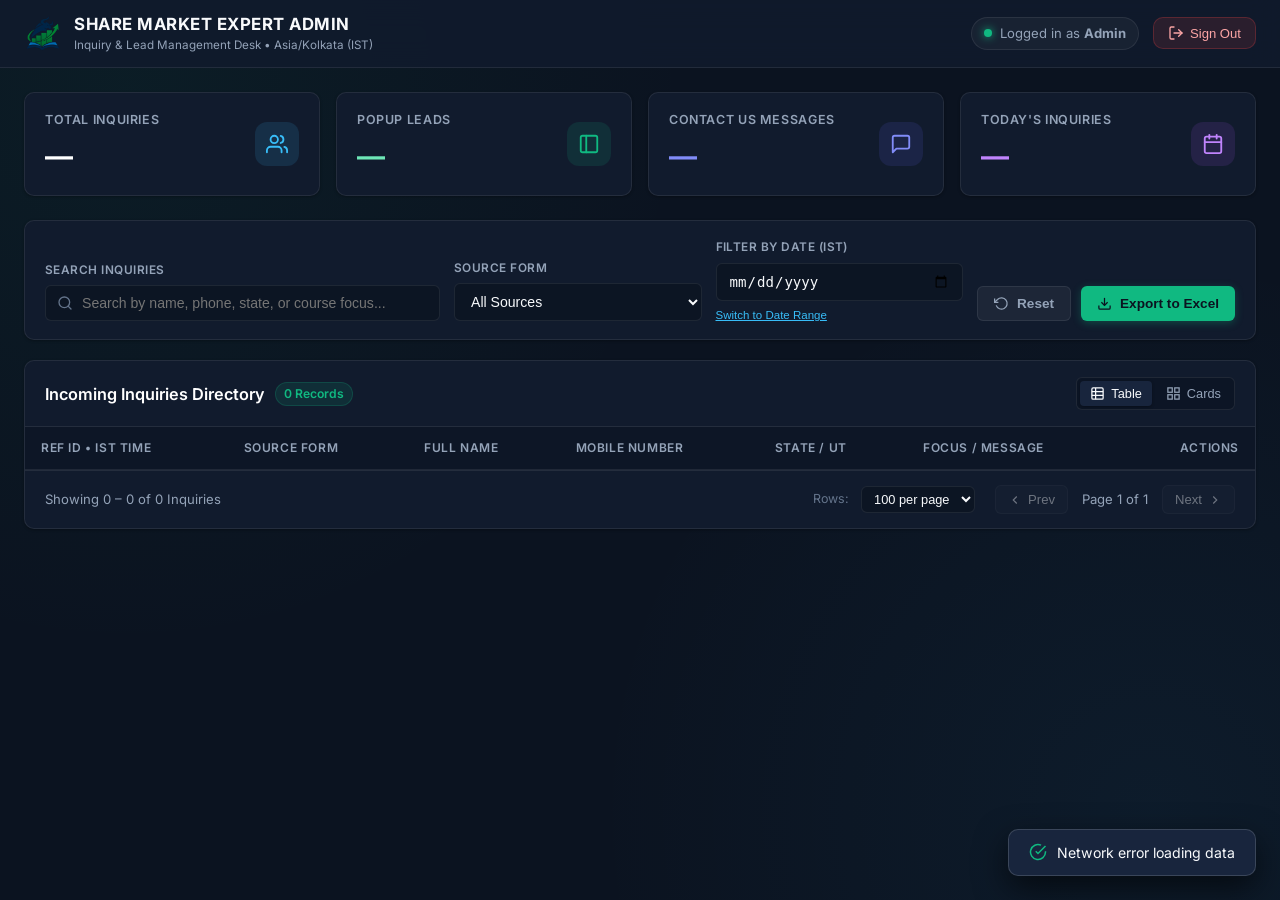
<file: index.html>
<!DOCTYPE html>
<html lang="en">
<head>
  <meta charset="UTF-8">
  <meta name="viewport" content="width=device-width, initial-scale=1.0">
  <title>Share Market Expert Admin — Lead & Inquiry Desk</title>
  <meta name="robots" content="noindex, nofollow">

  <!-- Inter Google Font -->
  <link rel="preconnect" href="https://fonts.googleapis.com">
  <link rel="preconnect" href="https://fonts.gstatic.com" crossorigin>
  <link href="https://fonts.googleapis.com/css2?family=Inter:wght@400;500;600;700&display=swap" rel="stylesheet">

  <!-- Main Stylesheet -->
  <link rel="stylesheet" href="assets/css/dashboard.css">
</head>
<body>

  <!-- Top Navigation Header -->
  <header class="top-nav">
    <div class="nav-container">
      <div class="brand-section">
        <img src="assets/images/share-market-expert-icon.png" alt="SME" class="brand-logo-small">
        <div class="brand-title-wrap">
          <span class="brand-title">SHARE MARKET EXPERT ADMIN</span>
          <span class="brand-tag">Inquiry &amp; Lead Management Desk &bull; Asia/Kolkata (IST)</span>
        </div>
      </div>

      <div class="nav-actions">
        <div class="user-badge">
          <span class="user-status-dot"></span>
          <span>Logged in as <strong>Admin</strong></span>
        </div>
        <button type="button" class="btn-logout" id="btnLogout" title="Sign Out">
          <svg width="16" height="16" viewBox="0 0 24 24" fill="none" stroke="currentColor" stroke-width="2" stroke-linecap="round" stroke-linejoin="round">
            <path d="M9 21H5a2 2 0 0 1-2-2V5a2 2 0 0 1 2-2h4"></path>
            <polyline points="16 17 21 12 16 7"></polyline>
            <line x1="21" y1="12" x2="9" y2="12"></line>
          </svg>
          <span>Sign Out</span>
        </button>
      </div>
    </div>
  </header>

  <!-- Main Layout -->
  <main class="main-layout">

    <!-- Stat Summary Cards -->
    <section class="stats-grid" aria-label="Lead Statistics">
      <div class="stat-card">
        <div class="stat-info">
          <h3>Total Inquiries</h3>
          <div class="stat-value" id="statTotal">—</div>
        </div>
        <div class="stat-icon total">
          <svg width="22" height="22" viewBox="0 0 24 24" fill="none" stroke="currentColor" stroke-width="2" stroke-linecap="round" stroke-linejoin="round">
            <path d="M17 21v-2a4 4 0 0 0-4-4H5a4 4 0 0 0-4 4v2"></path>
            <circle cx="9" cy="7" r="4"></circle>
            <path d="M23 21v-2a4 4 0 0 0-3-3.87"></path>
            <path d="M16 3.13a4 4 0 0 1 0 7.75"></path>
          </svg>
        </div>
      </div>

      <div class="stat-card">
        <div class="stat-info">
          <h3>Popup Leads</h3>
          <div class="stat-value" id="statPopup" style="color: #6ee7b7;">—</div>
        </div>
        <div class="stat-icon popup">
          <svg width="22" height="22" viewBox="0 0 24 24" fill="none" stroke="currentColor" stroke-width="2" stroke-linecap="round" stroke-linejoin="round">
            <rect x="3" y="3" width="18" height="18" rx="2" ry="2"></rect>
            <line x1="9" y1="3" x2="9" y2="21"></line>
          </svg>
        </div>
      </div>

      <div class="stat-card">
        <div class="stat-info">
          <h3>Contact Us Messages</h3>
          <div class="stat-value" id="statContact" style="color: #818cf8;">—</div>
        </div>
        <div class="stat-icon contact">
          <svg width="22" height="22" viewBox="0 0 24 24" fill="none" stroke="currentColor" stroke-width="2" stroke-linecap="round" stroke-linejoin="round">
            <path d="M21 15a2 2 0 0 1-2 2H7l-4 4V5a2 2 0 0 1 2-2h14a2 2 0 0 1 2 2z"></path>
          </svg>
        </div>
      </div>

      <div class="stat-card">
        <div class="stat-info">
          <h3>Today's Inquiries</h3>
          <div class="stat-value" id="statToday" style="color: #c084fc;">—</div>
        </div>
        <div class="stat-icon today">
          <svg width="22" height="22" viewBox="0 0 24 24" fill="none" stroke="currentColor" stroke-width="2" stroke-linecap="round" stroke-linejoin="round">
            <rect x="3" y="4" width="18" height="18" rx="2" ry="2"></rect>
            <line x1="16" y1="2" x2="16" y2="6"></line>
            <line x1="8" y1="2" x2="8" y2="6"></line>
            <line x1="3" y1="10" x2="21" y2="10"></line>
          </svg>
        </div>
      </div>
    </section>

    <!-- Toolbar Filters & Export -->
    <section class="toolbar-card" aria-label="Directory Filters">
      <div class="toolbar-grid">
        <!-- Live Search -->
        <div class="filter-group search-group">
          <label class="filter-label" for="filterSearch">Search Inquiries</label>
          <div class="input-with-icon">
            <svg width="16" height="16" viewBox="0 0 24 24" fill="none" stroke="currentColor" stroke-width="2" stroke-linecap="round" stroke-linejoin="round">
              <circle cx="11" cy="11" r="8"></circle>
              <line x1="21" y1="21" x2="16.65" y2="16.65"></line>
            </svg>
            <input type="text" id="filterSearch" class="filter-input" placeholder="Search by name, phone, state, or course focus...">
          </div>
        </div>

        <!-- Form Source Filter -->
        <div class="filter-group">
          <label class="filter-label" for="filterFormType">Source Form</label>
          <select id="filterFormType" class="filter-select">
            <option value="all">All Sources</option>
            <option value="popup">Popup Enquiry Modal</option>
            <option value="contact">Contact Us Page Form</option>
          </select>
        </div>

        <!-- Date Filter (Single Date) -->
        <div class="filter-group" id="singleDateContainer">
          <label class="filter-label" for="filterDate">Filter By Date (IST)</label>
          <input type="date" id="filterDate" class="filter-input">
          <button type="button" class="btn-toggle-range" id="btnToggleRange">Switch to Date Range</button>
        </div>

        <!-- Date Filter (Range, initially hidden) -->
        <div class="filter-group" id="rangeDateContainer" style="display: none; flex-direction: row; gap: 8px;">
          <div>
            <label class="filter-label" for="filterDateFrom">From</label>
            <input type="date" id="filterDateFrom" class="filter-input">
          </div>
          <div>
            <label class="filter-label" for="filterDateTo">To</label>
            <input type="date" id="filterDateTo" class="filter-input">
          </div>
        </div>

        <!-- Action Buttons -->
        <div class="toolbar-actions">
          <button type="button" class="btn-action reset" id="btnResetFilters" title="Reset all search filters">
            <svg width="15" height="15" viewBox="0 0 24 24" fill="none" stroke="currentColor" stroke-width="2">
              <polyline points="1 4 1 10 7 10"></polyline>
              <path d="M3.51 15a9 9 0 1 0 2.13-9.36L1 10"></path>
            </svg>
            <span>Reset</span>
          </button>

          <button type="button" class="btn-action export" id="btnExportCsv" title="Export current list to Excel / CSV">
            <svg width="15" height="15" viewBox="0 0 24 24" fill="none" stroke="currentColor" stroke-width="2">
              <path d="M21 15v4a2 2 0 0 1-2 2H5a2 2 0 0 1-2-2v-4"></path>
              <polyline points="7 10 12 15 17 10"></polyline>
              <line x1="12" y1="15" x2="12" y2="3"></line>
            </svg>
            <span>Export to Excel</span>
          </button>
        </div>
      </div>
    </section>

    <!-- Table Container -->
    <section class="table-card">
      <div class="table-header-meta">
        <div class="table-title-area">
          <h2 class="table-title">Incoming Inquiries Directory</h2>
          <span class="count-badge" id="countBadge">0 Records</span>
        </div>

        <div class="view-switcher" role="group" aria-label="Layout view mode">
          <button type="button" class="btn-view-toggle active" id="btnViewTable" title="Table View">
            <svg width="15" height="15" viewBox="0 0 24 24" fill="none" stroke="currentColor" stroke-width="2">
              <rect x="3" y="3" width="18" height="18" rx="2" ry="2"></rect>
              <line x1="3" y1="9" x2="21" y2="9"></line>
              <line x1="3" y1="15" x2="21" y2="15"></line>
              <line x1="9" y1="3" x2="9" y2="21"></line>
            </svg>
            <span>Table</span>
          </button>
          <button type="button" class="btn-view-toggle" id="btnViewCards" title="Card View">
            <svg width="15" height="15" viewBox="0 0 24 24" fill="none" stroke="currentColor" stroke-width="2">
              <rect x="3" y="3" width="7" height="7"></rect>
              <rect x="14" y="3" width="7" height="7"></rect>
              <rect x="14" y="14" width="7" height="7"></rect>
              <rect x="3" y="14" width="7" height="7"></rect>
            </svg>
            <span>Cards</span>
          </button>
        </div>
      </div>

      <!-- Desktop & Tablet Table View -->
      <div class="table-responsive" id="tableWrap">
        <table class="data-table">
          <thead>
            <tr>
              <th>Ref ID &bull; IST Time</th>
              <th>Source Form</th>
              <th>Full Name</th>
              <th>Mobile Number</th>
              <th>State / UT</th>
              <th>Focus / Message</th>
              <th style="text-align: right;">Actions</th>
            </tr>
          </thead>
          <tbody id="leadsTableBody">
            <!-- Dynamic rows populated via JS -->
          </tbody>
        </table>
      </div>

      <!-- Mobile Card View -->
      <div class="mobile-cards-wrap" id="mobileCardsWrap">
        <!-- Dynamic cards populated via JS -->
      </div>

      <!-- Pagination Footer -->
      <div class="pagination-bar">
        <div class="pagination-meta" id="paginationMeta">
          Showing 0 – 0 of 0 Inquiries
        </div>

        <div class="pagination-controls">
          <label for="pageSizeSelect" style="font-size: 0.78rem; color: var(--text-dim); margin-right: 4px;">Rows:</label>
          <select id="pageSizeSelect" class="filter-select" style="width: auto; padding: 4px 8px; font-size: 0.8rem; margin-right: 12px;">
            <option value="25">25</option>
            <option value="50">50</option>
            <option value="100" selected>100 per page</option>
            <option value="200">200</option>
          </select>

          <button type="button" class="btn-page" id="btnPrevPage" disabled>
            <svg width="14" height="14" viewBox="0 0 24 24" fill="none" stroke="currentColor" stroke-width="2">
              <polyline points="15 18 9 12 15 6"></polyline>
            </svg>
            <span>Prev</span>
          </button>

          <span class="page-indicator" id="pageIndicator">Page 1 of 1</span>

          <button type="button" class="btn-page" id="btnNextPage" disabled>
            <span>Next</span>
            <svg width="14" height="14" viewBox="0 0 24 24" fill="none" stroke="currentColor" stroke-width="2">
              <polyline points="9 18 15 12 9 6"></polyline>
            </svg>
          </button>
        </div>
      </div>
    </section>

  </main>

  <!-- Lead Detail Modal -->
  <div class="modal-overlay" id="detailModal" role="dialog" aria-modal="true" aria-labelledby="modalLeadRef">
    <div class="modal-card">
      <div class="modal-header">
        <div>
          <h3 class="modal-title">Inquiry Dossier</h3>
          <span style="font-size: 0.8rem; color: var(--text-muted); font-family: monospace;" id="detailLeadRef">SME-0000</span>
        </div>
        <button type="button" class="btn-modal-close" id="btnDetailClose" aria-label="Close modal">
          <svg width="20" height="20" viewBox="0 0 24 24" fill="none" stroke="currentColor" stroke-width="2">
            <line x1="18" y1="6" x2="6" y2="18"></line>
            <line x1="6" y1="6" x2="18" y2="18"></line>
          </svg>
        </button>
      </div>

      <div class="modal-body">
        <div class="dossier-grid" id="dossierGrid">
          <!-- Populated dynamically via JS -->
        </div>
      </div>

      <div class="modal-footer">
        <button type="button" class="btn-action reset" id="btnDetailCloseFooter">Close Dossier</button>
      </div>
    </div>
  </div>

  <!-- Delete Confirmation Modal -->
  <div class="modal-overlay" id="deleteModal" role="dialog" aria-modal="true">
    <div class="modal-card" style="max-width: 440px;">
      <div class="modal-header">
        <h3 class="modal-title" style="color: #fca5a5;">Confirm Deletion</h3>
        <button type="button" class="btn-modal-close" id="btnDeleteClose" aria-label="Close modal">
          <svg width="20" height="20" viewBox="0 0 24 24" fill="none" stroke="currentColor" stroke-width="2">
            <line x1="18" y1="6" x2="6" y2="18"></line>
            <line x1="6" y1="6" x2="18" y2="18"></line>
          </svg>
        </button>
      </div>

      <div class="modal-body">
        <p style="color: var(--text-main); font-size: 0.95rem; line-height: 1.6;">
          Are you sure you want to permanently delete inquiry <strong id="deleteLeadRefSpan" style="color: #ffffff; font-family: monospace;">SME-0000</strong>?
        </p>
        <p style="color: var(--text-muted); font-size: 0.82rem; margin-top: 8px;">
          This action is irreversible and will remove the record from the database.
        </p>
      </div>

      <div class="modal-footer">
        <button type="button" class="btn-action reset" id="btnDeleteCancel">Cancel</button>
        <button type="button" class="btn-action" id="btnDeleteConfirm" style="background: var(--danger); color: #ffffff;">Delete Permanently</button>
      </div>
    </div>
  </div>

  <!-- Toast Notification -->
  <div class="toast" id="toast" role="status">
    <svg width="18" height="18" viewBox="0 0 24 24" fill="none" stroke="#10b981" stroke-width="2">
      <path d="M22 11.08V12a10 10 0 1 1-5.93-9.14"></path>
      <polyline points="22 4 12 14.01 9 11.01"></polyline>
    </svg>
    <span id="toastMessage">Action completed successfully</span>
  </div>

  <script src="assets/js/dashboard.js"></script>
</body>
</html>
</file>
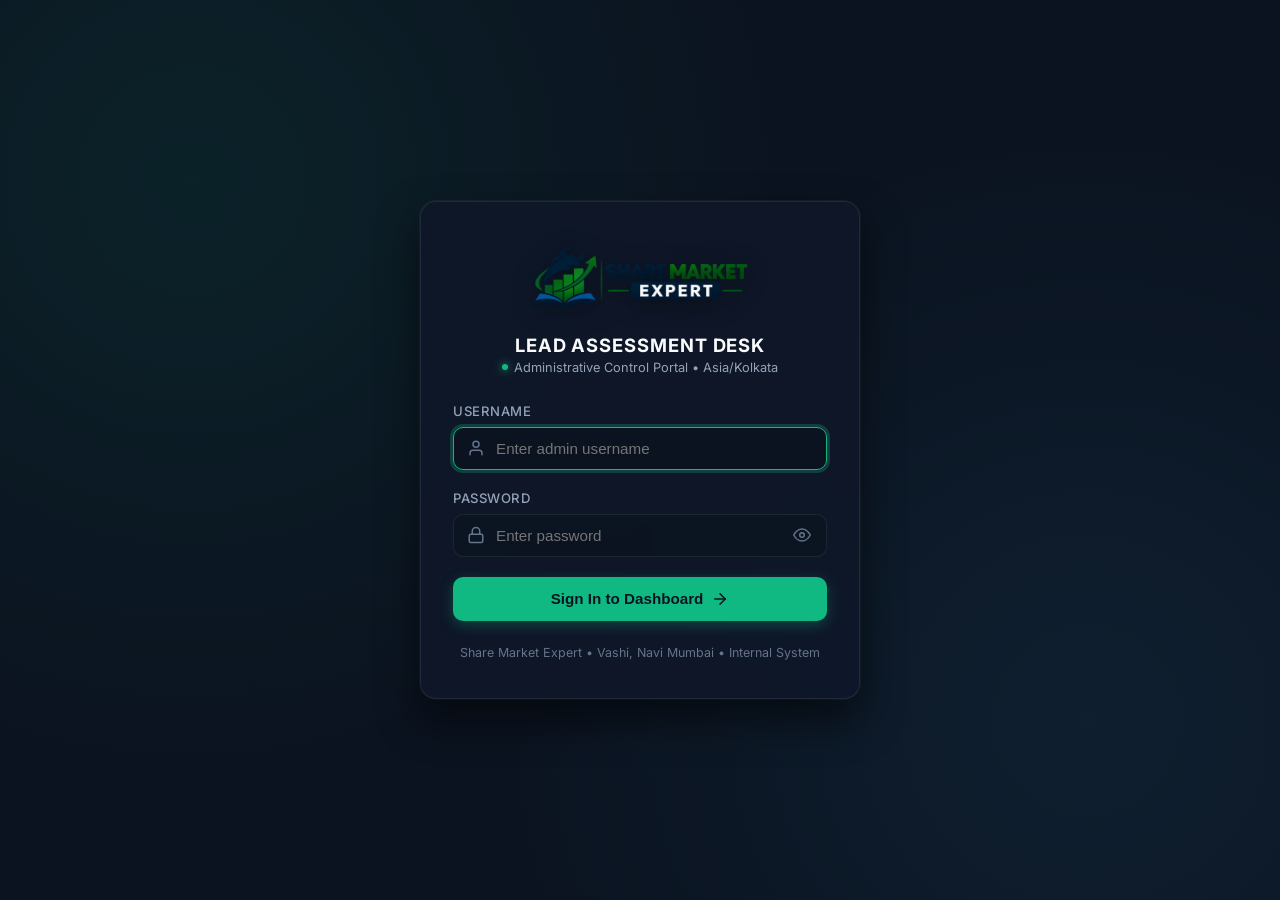
<file: login.html>
<!DOCTYPE html>
<html lang="en">
<head>
  <meta charset="UTF-8">
  <meta name="viewport" content="width=device-width, initial-scale=1.0">
  <title>Sign In — Share Market Expert Admin Portal</title>
  <meta name="robots" content="noindex, nofollow">

  <!-- Inter Font -->
  <link rel="preconnect" href="https://fonts.googleapis.com">
  <link rel="preconnect" href="https://fonts.gstatic.com" crossorigin>
  <link href="https://fonts.googleapis.com/css2?family=Inter:wght@400;500;600;700&display=swap" rel="stylesheet">

  <link rel="stylesheet" href="assets/css/auth.css">
</head>
<body>

  <main class="login-card">
    <div class="brand-header">
      <img src="assets/images/share-market-expert-logo.png" alt="Share Market Expert" class="brand-logo-img">
      <h1 class="brand-title">LEAD ASSESSMENT DESK</h1>
      <div class="brand-tag">
        <span class="brand-tag-dot"></span>
        <span>Administrative Control Portal &bull; Asia/Kolkata</span>
      </div>
    </div>

    <div class="error-alert" id="errorAlert" role="alert">
      <svg width="18" height="18" viewBox="0 0 24 24" fill="none" stroke="currentColor" stroke-width="2" stroke-linecap="round" stroke-linejoin="round">
        <circle cx="12" cy="12" r="10"></circle>
        <line x1="12" y1="8" x2="12" y2="12"></line>
        <line x1="12" y1="16" x2="12.01" y2="16"></line>
      </svg>
      <span id="errorMessage">Invalid username or password.</span>
    </div>

    <form id="loginForm" autocomplete="off">
      <div class="form-group">
        <label for="username" class="form-label">Username</label>
        <div class="input-wrapper">
          <span class="input-icon" aria-hidden="true">
            <svg width="18" height="18" viewBox="0 0 24 24" fill="none" stroke="currentColor" stroke-width="2" stroke-linecap="round" stroke-linejoin="round">
              <path d="M20 21v-2a4 4 0 0 0-4-4H8a4 4 0 0 0-4 4v2"></path>
              <circle cx="12" cy="7" r="4"></circle>
            </svg>
          </span>
          <input type="text" id="username" name="username" class="form-input" placeholder="Enter admin username" required autofocus>
        </div>
      </div>

      <div class="form-group">
        <label for="password" class="form-label">Password</label>
        <div class="input-wrapper">
          <span class="input-icon" aria-hidden="true">
            <svg width="18" height="18" viewBox="0 0 24 24" fill="none" stroke="currentColor" stroke-width="2" stroke-linecap="round" stroke-linejoin="round">
              <rect x="3" y="11" width="18" height="11" rx="2" ry="2"></rect>
              <path d="M7 11V7a5 5 0 0 1 10 0v4"></path>
            </svg>
          </span>
          <input type="password" id="password" name="password" class="form-input" placeholder="Enter password" required>
          <button type="button" class="btn-toggle-pass" id="btnTogglePassword" aria-label="Toggle password visibility">
            <svg width="18" height="18" viewBox="0 0 24 24" fill="none" stroke="currentColor" stroke-width="2" stroke-linecap="round" stroke-linejoin="round">
              <path d="M1 12s4-8 11-8 11 8 11 8-4 8-11 8-11-8-11-8z"></path>
              <circle cx="12" cy="12" r="3"></circle>
            </svg>
          </button>
        </div>
      </div>

      <button type="submit" class="btn-submit" id="btnSubmit">
        <span>Sign In to Dashboard</span>
        <svg width="18" height="18" viewBox="0 0 24 24" fill="none" stroke="currentColor" stroke-width="2" stroke-linecap="round" stroke-linejoin="round">
          <line x1="5" y1="12" x2="19" y2="12"></line>
          <polyline points="12 5 19 12 12 19"></polyline>
        </svg>
      </button>
    </form>

    <div class="login-footer">
      Share Market Expert &bull; Vashi, Navi Mumbai &bull; Internal System
    </div>
  </main>

  <script src="assets/js/auth.js"></script>
</body>
</html>
</file>
<file: assets/css/dashboard.css>
/* ==========================================================================
   SHARE MARKET EXPERT ADMIN PORTAL — COMPLETE HIGH-DENSITY DASHBOARD STYLES
   Timezone: Asia/Kolkata (IST)
   Mobile, Tablet, and Desktop Fully Responsive
   ========================================================================== */

:root {
  --bg-body: #0b1320;
  --bg-surface: #111b2d;
  --bg-surface-elevated: #18253d;
  --bg-surface-hover: #1f304f;
  --border-subtle: rgba(255, 255, 255, 0.08);
  --border-medium: rgba(255, 255, 255, 0.15);
  
  --text-main: #f8fafc;
  --text-muted: #94a3b8;
  --text-dim: #64748b;
  
  --primary: #10b981;
  --primary-dark: #059669;
  --primary-glow: rgba(16, 185, 129, 0.2);
  
  --info: #38bdf8;
  --info-bg: rgba(56, 189, 248, 0.12);
  --info-border: rgba(56, 189, 248, 0.25);
  
  --warning: #f59e0b;
  --warning-bg: rgba(245, 158, 11, 0.12);
  --warning-border: rgba(245, 158, 11, 0.25);
  
  --danger: #ef4444;
  --danger-bg: rgba(239, 68, 68, 0.12);
  --danger-border: rgba(239, 68, 68, 0.25);
  --danger-hover: #dc2626;

  --success: #10b981;
  --success-bg: rgba(16, 185, 129, 0.12);
  --success-border: rgba(16, 185, 129, 0.25);

  --radius-sm: 6px;
  --radius-md: 10px;
  --radius-lg: 16px;
  
  --shadow-sm: 0 1px 3px rgba(0,0,0,0.3);
  --shadow-md: 0 4px 12px rgba(0,0,0,0.4);
  --shadow-lg: 0 12px 32px rgba(0,0,0,0.6);
  
  --transition: all 0.2s cubic-bezier(0.16, 1, 0.3, 1);
}

* {
  margin: 0;
  padding: 0;
  box-sizing: border-box;
}

body {
  font-family: 'Inter', -apple-system, BlinkMacSystemFont, 'Segoe UI', Roboto, sans-serif;
  background-color: var(--bg-body);
  color: var(--text-main);
  min-height: 100vh;
  line-height: 1.5;
  background-image: 
    radial-gradient(circle at 10% 10%, rgba(16, 185, 129, 0.06) 0%, transparent 40%),
    radial-gradient(circle at 90% 90%, rgba(56, 189, 248, 0.05) 0%, transparent 40%);
  background-attachment: fixed;
}

/* ==========================================================================
   Top Navigation Bar
   ========================================================================== */
.top-nav {
  background: rgba(17, 27, 45, 0.88);
  backdrop-filter: blur(14px);
  -webkit-backdrop-filter: blur(14px);
  border-bottom: 1px solid var(--border-subtle);
  position: sticky;
  top: 0;
  z-index: 100;
}

.nav-container {
  max-width: 1560px;
  margin: 0 auto;
  padding: 12px 24px;
  display: flex;
  align-items: center;
  justify-content: space-between;
  gap: 16px;
}

.brand-section {
  display: flex;
  align-items: center;
  gap: 12px;
}

.brand-logo-small {
  height: 38px;
  width: auto;
  object-fit: contain;
}

.brand-title-wrap {
  display: flex;
  flex-direction: column;
}

.brand-title {
  font-size: 1.05rem;
  font-weight: 700;
  letter-spacing: 0.03em;
  color: #f8fafc;
}

.brand-tag {
  font-size: 0.73rem;
  color: var(--text-muted);
}

.nav-actions {
  display: flex;
  align-items: center;
  gap: 14px;
}

.user-badge {
  display: flex;
  align-items: center;
  gap: 8px;
  font-size: 0.82rem;
  color: var(--text-muted);
  background: rgba(255, 255, 255, 0.04);
  padding: 6px 12px;
  border-radius: 20px;
  border: 1px solid var(--border-subtle);
}

.user-status-dot {
  width: 8px;
  height: 8px;
  background: var(--primary);
  border-radius: 50%;
  box-shadow: 0 0 8px var(--primary);
}

.btn-logout {
  background: rgba(239, 68, 68, 0.12);
  border: 1px solid var(--danger-border);
  color: #fca5a5;
  padding: 7px 14px;
  border-radius: var(--radius-md);
  font-size: 0.82rem;
  font-weight: 500;
  cursor: pointer;
  display: flex;
  align-items: center;
  gap: 6px;
  transition: var(--transition);
}

.btn-logout:hover {
  background: rgba(239, 68, 68, 0.22);
  color: #ffffff;
}

/* ==========================================================================
   Main Content Layout
   ========================================================================== */
.main-layout {
  max-width: 1560px;
  margin: 0 auto;
  padding: 24px;
}

/* Stat Cards Grid */
.stats-grid {
  display: grid;
  grid-template-columns: repeat(auto-fit, minmax(240px, 1fr));
  gap: 16px;
  margin-bottom: 24px;
}

.stat-card {
  background: var(--bg-surface);
  border: 1px solid var(--border-subtle);
  border-radius: var(--radius-md);
  padding: 18px 20px;
  display: flex;
  align-items: center;
  justify-content: space-between;
  box-shadow: var(--shadow-sm);
  transition: var(--transition);
}

.stat-card:hover {
  border-color: var(--border-medium);
  transform: translateY(-2px);
  box-shadow: var(--shadow-md);
}

.stat-info h3 {
  font-size: 0.78rem;
  text-transform: uppercase;
  color: var(--text-muted);
  font-weight: 600;
  letter-spacing: 0.05em;
  margin-bottom: 6px;
}

.stat-info .stat-value {
  font-size: 1.75rem;
  font-weight: 700;
  color: #ffffff;
}

.stat-icon {
  width: 44px;
  height: 44px;
  border-radius: 12px;
  display: flex;
  align-items: center;
  justify-content: center;
}

.stat-icon.total { background: rgba(56, 189, 248, 0.12); color: var(--info); }
.stat-icon.popup { background: rgba(16, 185, 129, 0.12); color: var(--success); }
.stat-icon.contact { background: rgba(99, 102, 241, 0.12); color: #818cf8; }
.stat-icon.today { background: rgba(168, 85, 247, 0.12); color: #c084fc; }

/* Filter & Controls Toolbar */
.toolbar-card {
  background: var(--bg-surface);
  border: 1px solid var(--border-subtle);
  border-radius: var(--radius-md);
  padding: 18px 20px;
  margin-bottom: 20px;
  box-shadow: var(--shadow-sm);
}

.toolbar-grid {
  display: flex;
  flex-wrap: wrap;
  gap: 14px;
  align-items: flex-end;
}

.filter-group {
  display: flex;
  flex-direction: column;
  gap: 6px;
  flex: 1 1 180px;
  min-width: 160px;
}

.filter-group.search-group {
  flex: 2 1 260px;
}

.filter-label {
  font-size: 0.74rem;
  text-transform: uppercase;
  font-weight: 600;
  color: var(--text-muted);
  letter-spacing: 0.04em;
}

.input-with-icon {
  position: relative;
  display: flex;
  align-items: center;
}

.input-with-icon svg {
  position: absolute;
  left: 12px;
  color: var(--text-dim);
  pointer-events: none;
}

.filter-input,
.filter-select {
  width: 100%;
  background: rgba(11, 19, 32, 0.7);
  border: 1px solid var(--border-subtle);
  border-radius: var(--radius-sm);
  color: var(--text-main);
  padding: 9px 12px;
  font-size: 0.88rem;
  outline: none;
  transition: var(--transition);
}

.input-with-icon .filter-input {
  padding-left: 36px;
}

.filter-input:focus,
.filter-select:focus {
  border-color: var(--primary);
  box-shadow: 0 0 0 2px var(--primary-glow);
  background: rgba(11, 19, 32, 0.95);
}

.toolbar-actions {
  display: flex;
  gap: 10px;
  margin-left: auto;
}

.btn-action {
  padding: 9px 16px;
  border-radius: var(--radius-sm);
  font-size: 0.85rem;
  font-weight: 600;
  cursor: pointer;
  display: inline-flex;
  align-items: center;
  gap: 8px;
  transition: var(--transition);
  border: none;
  white-space: nowrap;
}

.btn-action.reset {
  background: rgba(255, 255, 255, 0.05);
  color: var(--text-muted);
  border: 1px solid var(--border-subtle);
}

.btn-action.reset:hover {
  background: rgba(255, 255, 255, 0.1);
  color: var(--text-main);
}

.btn-action.export {
  background: var(--primary);
  color: #0b1320;
  box-shadow: 0 2px 8px rgba(16, 185, 129, 0.3);
}

.btn-action.export:hover {
  background: var(--primary-dark);
  color: #ffffff;
}

.btn-toggle-range {
  background: none;
  border: none;
  color: var(--info);
  font-size: 0.72rem;
  font-weight: 500;
  cursor: pointer;
  text-decoration: underline;
  padding: 0;
  margin-top: 2px;
  align-self: flex-start;
}

/* ==========================================================================
   Table & Card Container
   ========================================================================== */
.table-card {
  background: var(--bg-surface);
  border: 1px solid var(--border-subtle);
  border-radius: var(--radius-md);
  box-shadow: var(--shadow-sm);
  overflow: hidden;
}

.table-header-meta {
  padding: 16px 20px;
  border-bottom: 1px solid var(--border-subtle);
  display: flex;
  align-items: center;
  justify-content: space-between;
  flex-wrap: wrap;
  gap: 12px;
}

.table-title-area {
  display: flex;
  align-items: center;
  gap: 10px;
}

.table-title {
  font-size: 1.02rem;
  font-weight: 600;
  color: #ffffff;
}

.count-badge {
  background: rgba(16, 185, 129, 0.12);
  color: var(--primary);
  border: 1px solid var(--primary-glow);
  padding: 2px 8px;
  border-radius: 12px;
  font-size: 0.76rem;
  font-weight: 600;
}

.view-switcher {
  display: flex;
  align-items: center;
  background: rgba(11, 19, 32, 0.6);
  border: 1px solid var(--border-subtle);
  border-radius: var(--radius-sm);
  padding: 3px;
  gap: 4px;
}

.btn-view-toggle {
  background: none;
  border: none;
  color: var(--text-muted);
  padding: 5px 10px;
  border-radius: 4px;
  font-size: 0.8rem;
  cursor: pointer;
  display: flex;
  align-items: center;
  gap: 6px;
  transition: var(--transition);
}

.btn-view-toggle.active {
  background: var(--bg-surface-elevated);
  color: var(--text-main);
  box-shadow: 0 1px 3px rgba(0,0,0,0.3);
}

/* Table Design */
.table-responsive {
  width: 100%;
  overflow-x: auto;
  -webkit-overflow-scrolling: touch;
}

.data-table {
  width: 100%;
  border-collapse: collapse;
  text-align: left;
  font-size: 0.88rem;
}

.data-table th {
  background: rgba(11, 19, 32, 0.5);
  color: var(--text-muted);
  font-size: 0.75rem;
  text-transform: uppercase;
  letter-spacing: 0.05em;
  font-weight: 600;
  padding: 12px 16px;
  border-bottom: 1px solid var(--border-subtle);
  white-space: nowrap;
}

.data-table td {
  padding: 14px 16px;
  border-bottom: 1px solid var(--border-subtle);
  vertical-align: middle;
}

.data-table tbody tr {
  transition: background-color 0.15s ease;
}

.data-table tbody tr:hover {
  background-color: var(--bg-surface-hover);
}

/* Badges for Forms */
.badge-source {
  display: inline-flex;
  align-items: center;
  gap: 5px;
  padding: 3px 10px;
  border-radius: 14px;
  font-size: 0.74rem;
  font-weight: 600;
  text-transform: uppercase;
  letter-spacing: 0.03em;
  white-space: nowrap;
}

.badge-source.popup {
  background: rgba(16, 185, 129, 0.15);
  color: #34d399;
  border: 1px solid rgba(16, 185, 129, 0.3);
}

.badge-source.contact {
  background: rgba(56, 189, 248, 0.15);
  color: #38bdf8;
  border: 1px solid rgba(56, 189, 248, 0.3);
}

.lead-ref-text {
  font-family: ui-monospace, monospace;
  font-weight: 600;
  font-size: 0.82rem;
  color: #f8fafc;
}

.lead-time-text {
  font-size: 0.74rem;
  color: var(--text-dim);
  margin-top: 2px;
}

.phone-link {
  color: #f8fafc;
  text-decoration: none;
  font-weight: 500;
  display: inline-flex;
  align-items: center;
  gap: 6px;
}

.phone-link:hover {
  color: var(--primary);
  text-decoration: underline;
}

.whatsapp-icon-btn {
  color: #25d366;
  padding: 4px;
  border-radius: 4px;
  display: inline-flex;
  align-items: center;
}

.actions-cell {
  display: flex;
  align-items: center;
  gap: 8px;
}

.btn-icon-action {
  width: 32px;
  height: 32px;
  border-radius: var(--radius-sm);
  display: flex;
  align-items: center;
  justify-content: center;
  border: 1px solid var(--border-subtle);
  background: rgba(255, 255, 255, 0.03);
  color: var(--text-muted);
  cursor: pointer;
  transition: var(--transition);
}

.btn-icon-action.view:hover {
  background: var(--info-bg);
  color: var(--info);
  border-color: var(--info-border);
}

.btn-icon-action.delete:hover {
  background: var(--danger-bg);
  color: var(--danger);
  border-color: var(--danger-border);
}

/* Card View for Mobile/Tablet */
.mobile-cards-wrap {
  display: none;
  padding: 16px;
  gap: 14px;
  flex-direction: column;
}

.mobile-card {
  background: var(--bg-surface-elevated);
  border: 1px solid var(--border-subtle);
  border-radius: var(--radius-md);
  padding: 16px;
  display: flex;
  flex-direction: column;
  gap: 10px;
}

.mobile-card-header {
  display: flex;
  justify-content: space-between;
  align-items: flex-start;
}

.mobile-card-row {
  display: flex;
  justify-content: space-between;
  font-size: 0.85rem;
}

.mobile-card-label {
  color: var(--text-dim);
  font-weight: 500;
}

.mobile-card-value {
  color: var(--text-main);
  text-align: right;
  font-weight: 500;
}

.mobile-card-actions {
  display: flex;
  gap: 8px;
  margin-top: 6px;
  padding-top: 10px;
  border-top: 1px solid var(--border-subtle);
}

/* Pagination Bar */
.pagination-bar {
  padding: 14px 20px;
  border-top: 1px solid var(--border-subtle);
  display: flex;
  align-items: center;
  justify-content: space-between;
  flex-wrap: wrap;
  gap: 12px;
}

.pagination-meta {
  font-size: 0.82rem;
  color: var(--text-muted);
}

.pagination-controls {
  display: flex;
  align-items: center;
  gap: 8px;
}

.btn-page {
  background: rgba(255, 255, 255, 0.04);
  border: 1px solid var(--border-subtle);
  color: var(--text-main);
  padding: 6px 12px;
  border-radius: var(--radius-sm);
  font-size: 0.82rem;
  font-weight: 500;
  cursor: pointer;
  display: flex;
  align-items: center;
  gap: 6px;
  transition: var(--transition);
}

.btn-page:hover:not(:disabled) {
  background: rgba(255, 255, 255, 0.1);
  border-color: var(--border-medium);
}

.btn-page:disabled {
  opacity: 0.4;
  cursor: not-allowed;
}

.page-indicator {
  font-size: 0.82rem;
  color: var(--text-muted);
  padding: 0 6px;
}

/* ==========================================================================
   Modals
   ========================================================================== */
.modal-overlay {
  position: fixed;
  inset: 0;
  background: rgba(5, 10, 20, 0.78);
  backdrop-filter: blur(8px);
  -webkit-backdrop-filter: blur(8px);
  z-index: 1000;
  display: flex;
  align-items: center;
  justify-content: center;
  padding: 20px;
  opacity: 0;
  pointer-events: none;
  transition: opacity 0.25s ease;
}

.modal-overlay.open {
  opacity: 1;
  pointer-events: auto;
}

.modal-card {
  width: 100%;
  max-width: 620px;
  max-height: 85vh;
  overflow-y: auto;
  background: var(--bg-surface);
  border: 1px solid var(--border-medium);
  border-radius: var(--radius-lg);
  box-shadow: var(--shadow-lg);
  transform: translateY(16px) scale(0.98);
  transition: transform 0.25s cubic-bezier(0.16, 1, 0.3, 1);
  display: flex;
  flex-direction: column;
}

.modal-overlay.open .modal-card {
  transform: translateY(0) scale(1);
}

.modal-header {
  padding: 20px 24px;
  border-bottom: 1px solid var(--border-subtle);
  display: flex;
  align-items: center;
  justify-content: space-between;
}

.modal-title {
  font-size: 1.15rem;
  font-weight: 700;
  color: #ffffff;
}

.btn-modal-close {
  background: none;
  border: none;
  color: var(--text-muted);
  cursor: pointer;
  padding: 4px;
  display: flex;
  align-items: center;
  border-radius: 4px;
}

.btn-modal-close:hover {
  color: var(--text-main);
}

.modal-body {
  padding: 24px;
}

.dossier-grid {
  display: grid;
  grid-template-columns: repeat(2, 1fr);
  gap: 16px;
}

.dossier-item {
  display: flex;
  flex-direction: column;
  gap: 4px;
}

.dossier-item.full-width {
  grid-column: span 2;
}

.dossier-label {
  font-size: 0.72rem;
  text-transform: uppercase;
  color: var(--text-dim);
  font-weight: 600;
  letter-spacing: 0.05em;
}

.dossier-value {
  font-size: 0.92rem;
  color: #f8fafc;
  font-weight: 500;
  word-break: break-word;
}

.modal-footer {
  padding: 16px 24px;
  border-top: 1px solid var(--border-subtle);
  display: flex;
  justify-content: flex-end;
  gap: 12px;
}

/* Toast */
.toast {
  position: fixed;
  bottom: 24px;
  right: 24px;
  background: var(--bg-surface-elevated);
  border: 1px solid var(--border-medium);
  border-radius: var(--radius-md);
  padding: 12px 20px;
  box-shadow: var(--shadow-lg);
  color: var(--text-main);
  font-size: 0.88rem;
  z-index: 2000;
  display: flex;
  align-items: center;
  gap: 10px;
  transform: translateY(100px);
  opacity: 0;
  transition: transform 0.3s ease, opacity 0.3s ease;
}

.toast.show {
  transform: translateY(0);
  opacity: 1;
}

/* Empty State */
.empty-state {
  text-align: center;
  padding: 60px 20px;
  color: var(--text-muted);
}

.empty-state svg {
  margin-bottom: 12px;
  color: var(--text-dim);
}

/* ==========================================================================
   Responsive Breakpoints
   ========================================================================== */
@media (max-width: 900px) {
  .main-layout {
    padding: 16px;
  }
  
  .stats-grid {
    grid-template-columns: repeat(2, 1fr);
  }
}

@media (max-width: 768px) {
  .nav-container {
    padding: 10px 16px;
  }
  
  .brand-title {
    font-size: 0.92rem;
  }
  
  .brand-tag {
    font-size: 0.68rem;
  }
  
  .stats-grid {
    grid-template-columns: 1fr;
  }
  
  .toolbar-actions {
    width: 100%;
    justify-content: space-between;
  }
  
  .btn-action {
    flex: 1;
    justify-content: center;
  }
  
  .table-responsive {
    display: none;
  }
  
  .mobile-cards-wrap {
    display: flex;
  }
  
  .dossier-grid {
    grid-template-columns: 1fr;
  }
  
  .dossier-item.full-width {
    grid-column: span 1;
  }
}
</file>
<file: assets/css/auth.css>
/* ==========================================================================
   SHARE MARKET EXPERT ADMIN LOGIN — PREMIUM DARK GLASSMORPHIC DESIGN SYSTEM
   ========================================================================== */

:root {
  --bg-primary: #0b1320;
  --bg-card: rgba(15, 23, 42, 0.88);
  --border-color: rgba(255, 255, 255, 0.08);
  --border-focus: #10b981;
  --text-primary: #f8fafc;
  --text-secondary: #94a3b8;
  --text-muted: #64748b;
  --primary: #10b981;
  --primary-hover: #059669;
  --primary-glow: rgba(16, 185, 129, 0.25);
  --danger: #ef4444;
  --danger-bg: rgba(239, 68, 68, 0.12);
  --danger-border: rgba(239, 68, 68, 0.3);
  --radius-lg: 16px;
  --radius-md: 10px;
  --transition: all 0.2s cubic-bezier(0.16, 1, 0.3, 1);
}

* {
  margin: 0;
  padding: 0;
  box-sizing: border-box;
}

body {
  font-family: 'Inter', -apple-system, BlinkMacSystemFont, 'Segoe UI', Roboto, sans-serif;
  background-color: var(--bg-primary);
  color: var(--text-primary);
  min-height: 100vh;
  display: flex;
  align-items: center;
  justify-content: center;
  padding: 20px;
  background-image: 
    radial-gradient(circle at 15% 20%, rgba(16, 185, 129, 0.09) 0%, transparent 45%),
    radial-gradient(circle at 85% 80%, rgba(56, 189, 248, 0.07) 0%, transparent 45%);
  background-attachment: fixed;
}

.login-card {
  width: 100%;
  max-width: 440px;
  background: var(--bg-card);
  backdrop-filter: blur(16px);
  -webkit-backdrop-filter: blur(16px);
  border: 1px solid var(--border-color);
  border-radius: var(--radius-lg);
  padding: 38px 32px;
  box-shadow: 0 20px 40px rgba(0, 0, 0, 0.55), 0 0 0 1px rgba(255, 255, 255, 0.05);
}

.brand-header {
  text-align: center;
  margin-bottom: 28px;
}

.brand-logo-img {
  max-width: 220px;
  height: auto;
  margin-bottom: 12px;
  filter: drop-shadow(0 4px 12px rgba(0, 0, 0, 0.4));
}

.brand-title {
  font-size: 1.15rem;
  font-weight: 700;
  letter-spacing: 0.05em;
  color: #f8fafc;
  margin-top: 4px;
}

.brand-tag {
  font-size: 0.8rem;
  color: var(--text-secondary);
  margin-top: 4px;
  display: flex;
  align-items: center;
  justify-content: center;
  gap: 6px;
}

.brand-tag-dot {
  width: 6px;
  height: 6px;
  border-radius: 50%;
  background: var(--primary);
  display: inline-block;
  box-shadow: 0 0 8px var(--primary);
}

.error-alert {
  background: var(--danger-bg);
  border: 1px solid var(--danger-border);
  color: #fca5a5;
  padding: 12px 14px;
  border-radius: var(--radius-md);
  font-size: 0.85rem;
  margin-bottom: 20px;
  display: none;
  align-items: center;
  gap: 10px;
}

.error-alert.show {
  display: flex;
}

.form-group {
  margin-bottom: 20px;
}

.form-label {
  display: block;
  font-size: 0.82rem;
  font-weight: 500;
  color: var(--text-secondary);
  margin-bottom: 8px;
  text-transform: uppercase;
  letter-spacing: 0.04em;
}

.input-wrapper {
  position: relative;
  display: flex;
  align-items: center;
}

.input-icon {
  position: absolute;
  left: 14px;
  color: var(--text-muted);
  pointer-events: none;
  display: flex;
  align-items: center;
}

.form-input {
  width: 100%;
  padding: 12px 14px 12px 42px;
  background: rgba(11, 19, 32, 0.65);
  border: 1px solid var(--border-color);
  border-radius: var(--radius-md);
  color: var(--text-primary);
  font-size: 0.95rem;
  outline: none;
  transition: var(--transition);
}

.form-input:focus {
  border-color: var(--border-focus);
  box-shadow: 0 0 0 3px var(--primary-glow);
  background: rgba(11, 19, 32, 0.95);
}

.btn-toggle-pass {
  position: absolute;
  right: 12px;
  background: none;
  border: none;
  color: var(--text-muted);
  cursor: pointer;
  padding: 4px;
  display: flex;
  align-items: center;
  border-radius: 4px;
}

.btn-toggle-pass:hover {
  color: var(--text-primary);
}

.btn-submit {
  width: 100%;
  padding: 13px;
  background: var(--primary);
  color: #0b1320;
  border: none;
  border-radius: var(--radius-md);
  font-size: 0.95rem;
  font-weight: 700;
  cursor: pointer;
  transition: var(--transition);
  margin-top: 10px;
  display: flex;
  align-items: center;
  justify-content: center;
  gap: 8px;
  box-shadow: 0 4px 14px rgba(16, 185, 129, 0.3);
}

.btn-submit:hover:not(:disabled) {
  background: var(--primary-hover);
  transform: translateY(-1px);
  box-shadow: 0 6px 20px rgba(16, 185, 129, 0.4);
}

.btn-submit:disabled {
  opacity: 0.6;
  cursor: not-allowed;
}

.login-footer {
  text-align: center;
  margin-top: 24px;
  font-size: 0.78rem;
  color: var(--text-muted);
}
</file>
